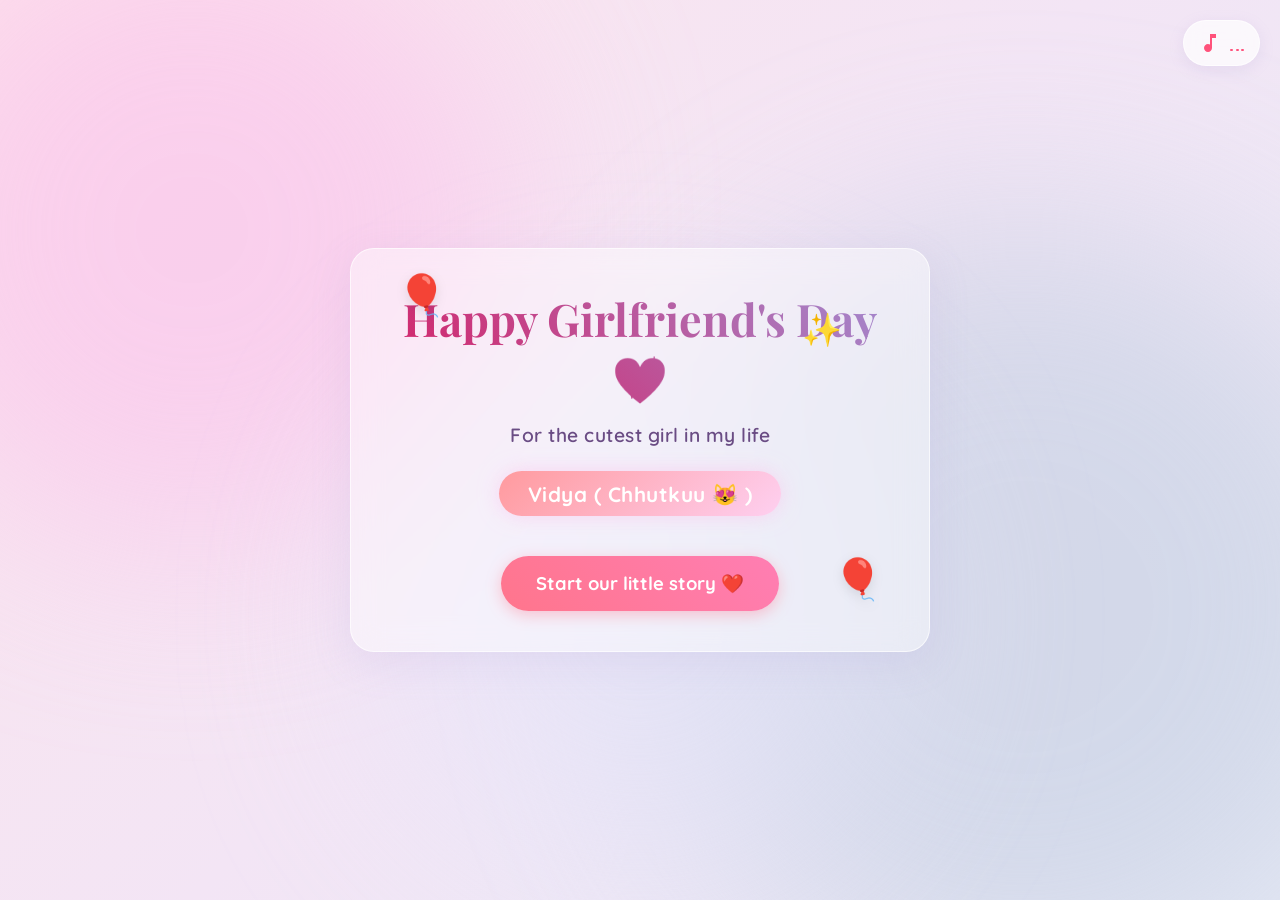
<file: index.html>
<!DOCTYPE html>
<html lang="en">
<head>
    <meta charset="UTF-8">
    <meta name="viewport" content="width=device-width, initial-scale=1.0">
    <title>Happy Girlfriend's Day - Vidya ( Chhutkuu 😻 )</title>
    <!-- Premium Google Fonts -->
    <link rel="preconnect" href="https://fonts.googleapis.com">
    <link rel="preconnect" href="https://fonts.gstatic.com" crossorigin>
    <link href="https://fonts.googleapis.com/css2?family=Caveat:wght@700&family=Playfair+Display:ital,wght@0,400..900;1,400..900&family=Quicksand:wght@400;500;600;700&display=swap" rel="stylesheet">
    <link rel="stylesheet" href="style.css">
</head>
<body>

    <!-- Ambient Dynamic Background Elements -->
    <div class="sky-background">
        <div class="glowing-orb orb-1"></div>
        <div class="glowing-orb orb-2"></div>
        <div class="glowing-orb orb-3"></div>
        <div class="cloud cloud-1"></div>
        <div class="cloud cloud-2"></div>
    </div>

    <!-- Global Floating Particles Container -->
    <div id="particle-container"></div>

    <!-- Celebration Canvas Overlay (Fireworks, Confetti, Rose Petals) -->
    <canvas id="celebration-canvas"></canvas>

    <!-- Music Control Float -->
    <div class="music-control" id="music-btn" title="Toggle Music">
        <div class="music-icon">
            <svg viewBox="0 0 24 24" width="24" height="24">
                <path fill="currentColor" d="M12 3v10.55c-.59-.34-1.27-.55-2-.55-2.21 0-4 1.79-4 4s1.79 4 4 4 4-1.79 4-4V7h4V3h-6z"/>
            </svg>
        </div>
        <div class="music-waves">
            <span></span><span></span><span></span>
        </div>
        <audio id="bg-music" loop preload="auto">
<source src="music.mp3" type="audio/mpeg">
        </audio>
    </div>

    <!-- MAIN INTERACTIVE CONTAINER -->
    <main class="story-container">

        <!-- HOME PAGE -->
        <section class="page-section active" id="home">
            <div class="glass-card main-hero">
                <div class="balloon-wrapper">
                    <!-- CSS Animated Balloons -->
                    <div class="balloon balloon-left">🎈</div>
                    <div class="balloon balloon-right">🎈</div>
                </div>
                <div class="sparkle-spark">✨</div>
                <h1 class="animate-title">Happy Girlfriend's Day 💖</h1>
                <p class="subtitle">For the cutest girl in my life</p>
                <div class="name-badge">Vidya ( Chhutkuu 😻 )</div>
                <button class="btn btn-primary" id="start-story-btn">
                    <span>Start our little story ❤️</span>
                </button>
            </div>
        </section>

        <!-- PAGE 2: STORY CARDS -->
        <section class="page-section" id="story">
            <h2 class="section-title">Our Little Story 🌸</h2>
            <div class="story-grid">
                <div class="glass-card story-card scroll-reveal">
                    <div class="card-icon">🧸</div>
                    <p>Every day with you feels special.</p>
                </div>
                <div class="glass-card story-card scroll-reveal">
                    <div class="card-icon">🌹</div>
                    <p>You always make me smile.</p>
                </div>
                <div class="glass-card story-card scroll-reveal">
                    <div class="card-icon">🎁</div>
                    <p>Thank you for coming into my life.</p>
                </div>
                <div class="glass-card story-card scroll-reveal">
                    <div class="card-icon">🎀</div>
                    <p>I feel lucky to have you.</p>
                </div>
                <div class="glass-card story-card scroll-reveal">
                    <div class="card-icon">💖</div>
                    <p>I never want to lose you.</p>
                </div>
            </div>
            <button class="btn btn-next" data-next="memories">Continue our memory lane 🎶</button>
        </section>

        <!-- PAGE 3: MEMORIES -->
        <section class="page-section" id="memories">
            <h2 class="section-title">Beautiful Memories 🎞️</h2>
            <p class="section-subtitle">Click on each card to open a precious visual chapter</p>
            <div class="memory-grid">
                <!-- Card 1 -->
                <div class="memory-card" data-memory="chat">
                    <div class="memory-card-inner">
                        <div class="memory-front glass-card">
                            <span class="mem-icon">🌸</span>
                            <h3>Our First Chat</h3>
                        </div>
                        <div class="memory-back glass-card">
                            <p>Sparkles of joy ignited! Every word felt like a sweet heartbeat when our journey first crossed pathways.</p>
                        </div>
                    </div>
                </div>
                <!-- Card 2 -->
                <div class="memory-card" data-memory="moment">
                    <div class="memory-card-inner">
                        <div class="memory-front glass-card">
                            <span class="mem-icon">☕</span>
                            <h3>Our Favorite Moment</h3>
                        </div>
                        <div class="memory-back glass-card">
                            <p>Warm cozy giggles, steaming cups, and looking into your magical eyes where time stood completely still.</p>
                        </div>
                    </div>
                </div>
                <!-- Card 3 -->
                <div class="memory-card" data-memory="song">
                    <div class="memory-card-inner">
                        <div class="memory-front glass-card">
                            <span class="mem-icon">🎶</span>
                            <h3>Our Song</h3>
                        </div>
                        <div class="memory-back glass-card">
                            <p>A gentle melody that plays on a loop in my mind whenever your sweet smile dances in my thoughts.</p>
                        </div>
                    </div>
                </div>
                <!-- Card 4 -->
                <div class="memory-card" data-memory="smile">
                    <div class="memory-card-inner">
                        <div class="memory-front glass-card">
                            <span class="mem-icon">💌</span>
                            <h3>My Favourite Smile</h3>
                        </div>
                        <div class="memory-back glass-card">
                            <p>That beautiful wrinkly nose smile of yours that cures all of my stress instantly. It's my home.</p>
                        </div>
                    </div>
                </div>
                <!-- Card 5 -->
                <div class="memory-card" data-memory="sweet">
                    <div class="memory-card-inner">
                        <div class="memory-front glass-card">
                            <span class="mem-icon">🍫</span>
                            <h3>Sweet Memories</h3>
                        </div>
                        <div class="memory-back glass-card">
                            <p>Wrapped in unconditional warmth and shared laughter, like sweet chocolates melting on a perfect rainy afternoon.</p>
                        </div>
                    </div>
                </div>
                <!-- Card 6 -->
                <div class="memory-card" data-memory="forever">
                    <div class="memory-card-inner">
                        <div class="memory-front glass-card">
                            <span class="mem-icon">💕</span>
                            <h3>Forever Together</h3>
                        </div>
                        <div class="memory-back glass-card">
                            <p>Bound by destiny, hand-in-hand, written in the glowing stars. Ready to conquer eternity side by side.</p>
                        </div>
                    </div>
                </div>
            </div>
            <button class="btn btn-next" data-next="reasons">Discover why I love you ✨</button>
        </section>

        <!-- PAGE 4: LOVE REASONS -->
        <section class="page-section" id="reasons">
            <h2 class="section-title">Reasons Why You're My Everything 💕</h2>
            <div class="reasons-grid">
                <div class="reason-card glass-card scroll-reveal">
                    <span class="reason-num">01</span>
                    <h3>Because you care.</h3>
                    <p>You notice the smallest details and wrap me in comforting tenderness when I need it most.</p>
                </div>
                <div class="reason-card glass-card scroll-reveal">
                    <span class="reason-num">02</span>
                    <h3>Because your smile heals everything.</h3>
                    <p>No matter how heavy my day feels, one spark of your laughter makes everything light again.</p>
                </div>
                <div class="reason-card glass-card scroll-reveal">
                    <span class="reason-num">03</span>
                    <h3>Because you make ordinary days beautiful.</h3>
                    <p>Even lazy conversations feel like magical adventures when I have you beside me.</p>
                </div>
                <div class="reason-card glass-card scroll-reveal">
                    <span class="reason-num">04</span>
                    <h3>Because you understand me.</h3>
                    <p>You read my silence and look straight into my soul with unwavering support and kindness.</p>
                </div>
                <div class="reason-card glass-card scroll-reveal">
                    <span class="reason-num">05</span>
                    <h3>Because you are my peace.</h3>
                    <p>In this chaotic universe, you're the quiet haven where my heart can finally rest safely.</p>
                </div>
                <div class="reason-card glass-card scroll-reveal">
                    <span class="reason-num">06</span>
                    <h3>Because you're my favorite person.</h3>
                    <p>Simply being in your orbit is the greatest blessing. I choose you over and over again.</p>
                </div>
            </div>
            <button class="btn btn-next" data-next="scratch">Reveal some secret notes 💌</button>
        </section>

        <!-- PAGE 5: SCRATCH CARDS -->
        <section class="page-section" id="scratch">
            <h2 class="section-title">Scratch Your Secret Notes 🪄</h2>
            <p class="section-subtitle">Gently scratch each card with your finger or cursor to unlock a sweet surprise!</p>
            <div class="scratch-grid">
                <!-- Scratch 1 -->
                <div class="scratch-card-container glass-card">
                    <div class="scratch-content">You're adorable ❤️</div>
                    <canvas class="scratch-canvas" data-message="You're adorable ❤️"></canvas>
                </div>
                <!-- Scratch 2 -->
                <div class="scratch-card-container glass-card">
                    <div class="scratch-content">I miss you 🥺</div>
                    <canvas class="scratch-canvas" data-message="I miss you 🥺"></canvas>
                </div>
                <!-- Scratch 3 -->
                <div class="scratch-card-container glass-card">
                    <div class="scratch-content">You're my safe place 💕</div>
                    <canvas class="scratch-canvas" data-message="You're my safe place 💕"></canvas>
                </div>
                <!-- Scratch 4 -->
                <div class="scratch-card-container glass-card">
                    <div class="scratch-content">Forever us 🌸</div>
                    <canvas class="scratch-canvas" data-message="Forever us 🌸"></canvas>
                </div>
                <!-- Scratch 5 -->
                <div class="scratch-card-container glass-card">
                    <div class="scratch-content">You complete me 💖</div>
                    <canvas class="scratch-canvas" data-message="You complete me 💖"></canvas>
                </div>
                <!-- Scratch 6 -->
                <div class="scratch-card-container glass-card">
                    <div class="scratch-content">Always yours 😚</div>
                    <canvas class="scratch-canvas" data-message="Always yours 😚"></canvas>
                </div>
            </div>
            <button class="btn btn-next" data-next="quiz">Let's play a cute quiz! 🧠</button>
        </section>

        <!-- PAGE 6: CUTE LOVE QUIZ -->
        <section class="page-section" id="quiz">
            <h2 class="section-title">The Sweetness Test 🥰</h2>
            <div class="quiz-container glass-card">
                <!-- Question 1 -->
                <div class="quiz-step active" id="q1">
                    <h3>Question 1: Who is the absolute cutest?</h3>
                    <div class="quiz-options">
                        <button class="btn option-btn wrong-opt">Me</button>
                        <button class="btn option-btn correct-opt" data-target="q1">Vidya 😻</button>
                    </div>
                </div>
                <!-- Question 2 -->
                <div class="quiz-step" id="q2">
                    <h3>Question 2: Who loves whom more?</h3>
                    <div class="quiz-options">
                        <button class="btn option-btn correct-opt" data-target="q2">Both infinitely ❤️</button>
                    </div>
                </div>
            </div>
            <div class="quiz-status" id="quiz-msg"></div>
            <button class="btn btn-next hidden" id="quiz-next-btn" data-next="countdown">Let's see our timeline 🕰️</button>
        </section>

        <!-- PAGE 7: COUNTDOWN -->
        <section class="page-section" id="countdown">
            <h2 class="section-title">Every Moment Counts ⏳</h2>
            <div class="glass-card count-container">
                <div class="live-date-header" id="current-date">Today's Date</div>
                <div class="timer-display">
                    <span id="timer-live">Calculating precious moments...</span>
                </div>
                <p class="timeline-text">Another beautiful day with<br><strong class="highlight">Vidya ( Chhutkuu 😻 )</strong></p>
                <div class="pulsing-heart-inline">💖</div>
            </div>
            <button class="btn btn-next" data-next="special-heart">Enter our crystal temple ✨</button>
        </section>

        <!-- PAGE 8: SPECIAL SECTION (CRYSTAL HEART) -->
        <section class="page-section" id="special-heart">
            <div class="crystal-sanctuary">
                <div class="crystal-heart-wrapper">
                    <!-- Glass crystal beating heart -->
                    <div class="crystal-heart animate-heart">
                        <svg viewBox="0 0 100 100" class="heart-svg">
                            <path d="M50 88.3L15.3 53.6C5.4 43.7 5.4 27.7 15.3 17.8c9.9-9.9 25.9-9.9 35.8 0L50 19l-1.1-1.2c9.9-9.9 25.9-9.9 35.8 0 9.9 9.9 9.9 25.9 0 35.8L50 88.3z" fill="url(#crystalGrad)" filter="url(#glow)"/>
                            <defs>
                                <linearGradient id="crystalGrad" x1="0%" y1="0%" x2="100%" y2="100%">
                                    <stop offset="0%" stop-color="#ffb6c1" stop-opacity="0.9" />
                                    <stop offset="50%" stop-color="#e0b0ff" stop-opacity="0.85" />
                                    <stop offset="100%" stop-color="#dda0dd" stop-opacity="0.9" />
                                </linearGradient>
                                <filter id="glow" x="-20%" y="-20%" width="140%" height="140%">
                                    <feGaussianBlur stdDeviation="5" result="blur" />
                                    <feComposite in="SourceGraphic" in2="blur" operator="over" />
                                </filter>
                            </defs>
                        </svg>
                        <div class="crystal-text">
                            <div class="c-heart">❤️</div>
                            <div class="c-name">ANKIT</div>
                            <div class="c-symbol">∞</div>
                            <div class="c-name">VIDYA</div>
                            <div class="c-heart">❤️</div>
                        </div>
                    </div>
                </div>
                <h3 class="crystal-title">Made For Each Other ✨</h3>
                <p class="crystal-subtitle">Weaved inside stellar stars and bound together by time.</p>
                <button class="btn btn-primary btn-next" id="final-gate-btn" data-next="final">Open my final promise 💖</button>
            </div>
        </section>

        <!-- PAGE 9: FINAL PAGE -->
        <section class="page-section" id="final">
            <div class="glass-card final-card">
                <div class="beating-final-heart">💝</div>
                
                <h2 class="recipient-name">Vidya ( Chhutkuu 😻 )</h2>
                
                <div class="final-letter">
                    <p>Thank you for making my life so beautiful.</p>
                    <p class="highlight">Happy Girlfriend's Day ❤️</p>
                    <div class="promises">
                        <div class="promise-item">🤝 I promise to always care for you.</div>
                        <div class="promise-item">😊 I promise to always make you smile.</div>
                        <div class="promise-item">🧗 I promise to always stand beside you.</div>
                    </div>
                </div>

                <div class="glowing-declaration">
                    <h1 class="glow-text">LOVE YOU BACHCHAA 😚😻</h1>
                    <p class="forever-tag">Forever Yours ❤️</p>
                </div>

                <div class="signature-container">
                    <svg viewBox="0 0 300 100" class="signature-svg">
                        <text x="50%" y="50%" dominant-baseline="middle" text-anchor="middle" class="signature-text">— Ankit ❤️</text>
                    </svg>
                </div>

                <button class="btn btn-secondary" id="replay-btn">Replay Our Story 🔄</button>
            </div>
        </section>

    </main>

    <script src="script.js"></script>
</body>
</html>
</file>
<file: style.css>
/* Custom Properties & Reset */
:root {
    --primary-pink: #fbc2eb;
    --soft-lavender: #e6e6fa;
    --deep-purple: #a18cd1;
    --white: #ffffff;
    --glass-bg: rgba(255, 255, 255, 0.45);
    --glass-border: rgba(255, 255, 255, 0.65);
    --text-color: #4a3e56;
    --accent-red: #ff4081;
    --glow-shadow: 0 0 20px rgba(251, 194, 235, 0.6);
}

* {
    box-sizing: border-box;
    margin: 0;
    padding: 0;
    -webkit-tap-highlight-color: transparent;
}

body {
    font-family: 'Quicksand', sans-serif;
    color: var(--text-color);
    background-color: #f7ecf7;
    overflow-x: hidden;
    overflow-y: auto;
    min-height: 100vh;
}

/* Base Ambient Background */
.sky-background {
    position: fixed;
    top: 0;
    left: 0;
    width: 100%;
    height: 100%;
    z-index: -3;
    overflow: hidden;
    background: linear-gradient(135deg, #fce4ec 0%, #f3e5f5 50%, #e8eaf6 100%);
}

.glowing-orb {
    position: absolute;
    border-radius: 50%;
    filter: blur(100px);
    opacity: 0.6;
    animation: orbFloat 25s infinite ease-in-out alternate;
}

.orb-1 {
    top: -10%;
    left: -10%;
    width: 50vw;
    height: 50vw;
    background: var(--primary-pink);
}

.orb-2 {
    bottom: -10%;
    right: -10%;
    width: 60vw;
    height: 60vw;
    background: #c3cfe2;
    animation-delay: -5s;
}

.orb-3 {
    top: 40%;
    left: 30%;
    width: 40vw;
    height: 40vw;
    background: var(--soft-lavender);
    animation-delay: -10s;
}

/* CSS Clouds & Floating Elements */
.cloud {
    position: absolute;
    background: rgba(255, 255, 255, 0.7);
    border-radius: 100px;
    filter: blur(8px);
    opacity: 0.8;
}

.cloud-1 {
    width: 200px;
    height: 60px;
    top: 15%;
    left: -220px;
    animation: cloudMove 40s infinite linear;
}

.cloud-2 {
    width: 150px;
    height: 45px;
    top: 60%;
    right: -180px;
    animation: cloudMoveRev 35s infinite linear;
    animation-delay: -10s;
}

/* Global Floating Particle container & Elements */
#particle-container {
    position: fixed;
    top: 0;
    left: 0;
    width: 100vw;
    height: 100vh;
    pointer-events: none;
    z-index: -1;
    overflow: hidden;
}

.floating-particle {
    position: absolute;
    pointer-events: none;
    animation: driftUp 10s infinite linear;
    opacity: 0;
    user-select: none;
}

/* Canvas overlay for fireworks/confetti */
#celebration-canvas {
    position: fixed;
    top: 0;
    left: 0;
    width: 100%;
    height: 100%;
    pointer-events: none;
    z-index: 100;
}

/* Glassmorphism Styling */
.glass-card {
    background: var(--glass-bg);
    backdrop-filter: blur(15px);
    -webkit-backdrop-filter: blur(15px);
    border: 1px solid var(--glass-border);
    border-radius: 24px;
    box-shadow: 0 10px 40px 0 rgba(161, 140, 209, 0.15);
    padding: 2.5rem 2rem;
    transition: transform 0.4s cubic-bezier(0.175, 0.885, 0.32, 1.275), box-shadow 0.4s;
}

.glass-card:hover {
    transform: translateY(-5px);
    box-shadow: 0 15px 45px 0 rgba(161, 140, 209, 0.25);
}

/* Navigation / Page Sections Setup */
.story-container {
    max-width: 800px;
    margin: 0 auto;
    padding: 20px;
    position: relative;
    z-index: 2;
    min-height: 100vh;
    display: flex;
    flex-direction: column;
    justify-content: center;
}

.page-section {
    display: none;
    opacity: 0;
    transform: scale(0.97) translateY(20px);
    transition: opacity 0.8s ease, transform 0.8s cubic-bezier(0.16, 1, 0.3, 1);
    padding: 4rem 1rem;
    width: 100%;
    min-height: 80vh;
    flex-direction: column;
    justify-content: center;
    align-items: center;
}

.page-section.active {
    display: flex;
    opacity: 1;
    transform: scale(1) translateY(0);
}

/* Headings & Typography */
h1, h2, h3 {
    font-family: 'Playfair Display', Georgia, serif;
    font-weight: 700;
    text-align: center;
}

.section-title {
    font-size: 2.2rem;
    color: #5c3d75;
    margin-bottom: 0.5rem;
    text-shadow: 1px 1px 2px rgba(255,255,255,0.8);
    position: relative;
}

.section-subtitle {
    font-size: 0.95rem;
    text-align: center;
    margin-bottom: 2rem;
    color: #7b6294;
    font-weight: 500;
}

/* Home Section */
.main-hero {
    position: relative;
    text-align: center;
    overflow: hidden;
    width: 100%;
    max-width: 580px;
    margin: auto;
}

.animate-title {
    font-size: 2.8rem;
    background: linear-gradient(45deg, #d81b60, #a18cd1);
    -webkit-background-clip: text;
    -webkit-text-fill-color: transparent;
    margin-bottom: 1rem;
    animation: textPulse 4s infinite alternate;
}

.subtitle {
    font-size: 1.2rem;
    font-weight: 600;
    letter-spacing: 0.5px;
    margin-bottom: 1.5rem;
    color: #6a4c84;
}

.name-badge {
    background: linear-gradient(135deg, #ff9a9e 0%, #fecfef 99%, #fecfef 100%);
    color: #ffffff;
    display: inline-block;
    padding: 0.6rem 1.8rem;
    font-size: 1.3rem;
    font-weight: 700;
    border-radius: 50px;
    box-shadow: var(--glow-shadow);
    margin-bottom: 2.5rem;
    letter-spacing: 0.5px;
}

/* Balloon Animation Elements */
.balloon-wrapper {
    position: absolute;
    top: 0;
    left: 0;
    width: 100%;
    height: 100%;
    pointer-events: none;
    z-index: 1;
}

.balloon {
    position: absolute;
    font-size: 2.5rem;
    filter: drop-shadow(0 4px 6px rgba(0,0,0,0.1));
}

.balloon-left {
    top: 5%;
    left: 8%;
    animation: balloonFloatLeft 6s infinite ease-in-out alternate;
}

.balloon-right {
    bottom: 12%;
    right: 8%;
    animation: balloonFloatRight 7s infinite ease-in-out alternate;
}

.sparkle-spark {
    position: absolute;
    font-size: 2rem;
    top: 15%;
    right: 15%;
    animation: heartBeat 2s infinite alternate;
}

/* Premium Buttons Styling */
.btn {
    position: relative;
    display: inline-flex;
    align-items: center;
    justify-content: center;
    padding: 1rem 2.2rem;
    font-size: 1.05rem;
    font-weight: 700;
    font-family: 'Quicksand', sans-serif;
    color: #fff;
    background: linear-gradient(45deg, #ff758c 0%, #ff7eb3 100%);
    border: none;
    border-radius: 50px;
    cursor: pointer;
    overflow: hidden;
    outline: none;
    box-shadow: 0 4px 15px rgba(255, 117, 140, 0.4);
    transition: all 0.3s cubic-bezier(0.25, 0.8, 0.25, 1);
    z-index: 2;
}

.btn span {
    z-index: 3;
    position: relative;
}

.btn::before {
    content: '';
    position: absolute;
    top: 50%;
    left: 50%;
    width: 0;
    height: 0;
    background: rgba(255, 255, 255, 0.3);
    border-radius: 50%;
    transform: translate(-50%, -50%);
    transition: width 0.6s, height 0.6s;
    z-index: 1;
}

.btn:active::before {
    width: 300px;
    height: 300px;
}

.btn:hover {
    transform: scale(1.04);
    box-shadow: 0 8px 25px rgba(255, 117, 140, 0.6);
}

.btn-primary {
    font-size: 1.15rem;
}

.btn-next {
    margin-top: 3rem;
    background: linear-gradient(45deg, #a18cd1 0%, #fbc2eb 100%);
    box-shadow: 0 4px 15px rgba(161, 140, 209, 0.4);
}

.btn-next:hover {
    box-shadow: 0 8px 25px rgba(161, 140, 209, 0.6);
}

.btn-secondary {
    background: linear-gradient(135deg, #f5f7fa 0%, #c3cfe2 100%);
    color: #4a3e56;
    box-shadow: 0 4px 15px rgba(0,0,0,0.05);
}

.btn-secondary:hover {
    box-shadow: 0 8px 25px rgba(0,0,0,0.1);
}

.hidden {
    display: none !important;
}

/* Page 2: Story Cards styling */
.story-grid {
    display: flex;
    flex-direction: column;
    gap: 1.5rem;
    width: 100%;
    max-width: 500px;
}

.story-card {
    display: flex;
    align-items: center;
    gap: 1.5rem;
    padding: 1.5rem;
}

.card-icon {
    font-size: 2rem;
    flex-shrink: 0;
    animation: iconWiggle 3s infinite alternate;
}

.story-card p {
    font-size: 1.1rem;
    font-weight: 600;
    line-height: 1.4;
    color: #5c3d75;
}

/* Page 3: Memory Cards flipping */
.memory-grid {
    display: grid;
    grid-template-columns: repeat(auto-fit, minmax(220px, 1fr));
    gap: 1.5rem;
    width: 100%;
    perspective: 1000px;
}

.memory-card {
    height: 180px;
    cursor: pointer;
    position: relative;
    transition: transform 0.6s cubic-bezier(0.175, 0.885, 0.32, 1.275);
}

.memory-card-inner {
    position: absolute;
    width: 100%;
    height: 100%;
    transform-style: preserve-3d;
    transition: transform 0.8s cubic-bezier(0.4, 0, 0.2, 1);
}

.memory-card.flipped .memory-card-inner {
    transform: rotateY(180deg);
}

.memory-front, .memory-back {
    position: absolute;
    width: 100%;
    height: 100%;
    -webkit-backface-visibility: hidden;
    backface-visibility: hidden;
    display: flex;
    flex-direction: column;
    justify-content: center;
    align-items: center;
    text-align: center;
    padding: 1rem;
}

.memory-front h3 {
    font-size: 1.15rem;
    color: #5c3d75;
    margin-top: 0.5rem;
}

.mem-icon {
    font-size: 2.5rem;
}

.memory-back {
    transform: rotateY(180deg);
    background: linear-gradient(135deg, rgba(254, 207, 239, 0.8), rgba(254, 239, 207, 0.8));
    display: flex;
    justify-content: center;
    align-items: center;
}

.memory-back p {
    font-size: 0.95rem;
    font-weight: 600;
    line-height: 1.5;
    color: #4a3e56;
}

/* Page 4: Reasons Page Grid */
.reasons-grid {
    display: grid;
    grid-template-columns: repeat(auto-fit, minmax(240px, 1fr));
    gap: 1.5rem;
    width: 100%;
}

.reason-card {
    position: relative;
    padding: 2.2rem 1.5rem 1.5rem;
}

.reason-num {
    position: absolute;
    top: 10px;
    right: 15px;
    font-size: 2rem;
    font-weight: 800;
    font-family: 'Playfair Display', Georgia, serif;
    color: rgba(255, 117, 140, 0.2);
}

.reason-card h3 {
    font-size: 1.2rem;
    color: #5c3d75;
    text-align: left;
    margin-bottom: 0.5rem;
}

.reason-card p {
    font-size: 0.95rem;
    line-height: 1.5;
    color: #645377;
    font-weight: 500;
}

/* Page 5: Scratch Cards CSS */
.scratch-grid {
    display: grid;
    grid-template-columns: repeat(auto-fit, minmax(180px, 1fr));
    gap: 1.2rem;
    width: 100%;
}

.scratch-card-container {
    position: relative;
    height: 130px;
    padding: 0;
    border-radius: 16px;
    overflow: hidden;
    user-select: none;
}

.scratch-content {
    position: absolute;
    top: 0;
    left: 0;
    width: 100%;
    height: 100%;
    display: flex;
    justify-content: center;
    align-items: center;
    text-align: center;
    font-size: 1.1rem;
    font-weight: 700;
    color: #b13a69;
    background: #ffecf2;
    padding: 10px;
}

.scratch-canvas {
    position: absolute;
    top: 0;
    left: 0;
    width: 100%;
    height: 100%;
    cursor: grab;
    touch-action: none;
}

.scratch-canvas:active {
    cursor: grabbing;
}

/* Page 6: Quiz Styling */
.quiz-container {
    width: 100%;
    max-width: 500px;
    min-height: 250px;
    display: flex;
    justify-content: center;
    align-items: center;
}

.quiz-step {
    display: none;
    width: 100%;
    flex-direction: column;
    align-items: center;
    text-align: center;
}

.quiz-step.active {
    display: flex;
}

.quiz-step h3 {
    font-size: 1.4rem;
    color: #5c3d75;
    margin-bottom: 1.5rem;
    line-height: 1.4;
}

.quiz-options {
    display: flex;
    flex-direction: column;
    gap: 1rem;
    width: 100%;
}

.option-btn {
    background: #ffffff;
    color: #5c3d75;
    border: 1px solid var(--glass-border);
    box-shadow: 0 4px 10px rgba(0,0,0,0.03);
    padding: 1rem 1.5rem;
    border-radius: 15px;
    transition: all 0.2s;
    font-weight: 600;
}

.option-btn:hover {
    background: var(--soft-lavender);
    transform: translateY(-2px);
    box-shadow: 0 6px 15px rgba(161, 140, 209, 0.15);
}

.quiz-status {
    margin-top: 1.5rem;
    font-size: 1.2rem;
    font-weight: 700;
    min-height: 1.5rem;
    text-align: center;
}

/* Page 7: Countdown Styling */
.count-container {
    width: 100%;
    max-width: 500px;
    text-align: center;
    padding: 2.5rem 1.5rem;
}

.live-date-header {
    font-size: 1.2rem;
    font-weight: 700;
    color: #5c3d75;
    margin-bottom: 1.5rem;
    background: rgba(255,255,255,0.4);
    padding: 0.5rem 1rem;
    border-radius: 50px;
    display: inline-block;
}

.timer-display {
    font-size: 1.5rem;
    font-weight: 800;
    background: linear-gradient(135deg, #d81b60, #a18cd1);
    -webkit-background-clip: text;
    -webkit-text-fill-color: transparent;
    margin-bottom: 1.5rem;
    line-height: 1.4;
}

.timeline-text {
    font-size: 1.1rem;
    font-weight: 500;
    color: #4a3e56;
    line-height: 1.6;
}

.timeline-text .highlight {
    font-size: 1.3rem;
    font-weight: 800;
    color: #a18cd1;
}

.pulsing-heart-inline {
    font-size: 3rem;
    margin-top: 1.5rem;
    animation: heartBeat 1.2s infinite ease-in-out;
}

/* Page 8: Special Section (Crystal Heart) */
.crystal-sanctuary {
    text-align: center;
    width: 100%;
    max-width: 500px;
}

.crystal-heart-wrapper {
    position: relative;
    width: 260px;
    height: 260px;
    margin: 0 auto 2rem;
    display: flex;
    align-items: center;
    justify-content: center;
}

.crystal-heart {
    position: relative;
    width: 100%;
    height: 100%;
    display: flex;
    align-items: center;
    justify-content: center;
}

.heart-svg {
    position: absolute;
    width: 100%;
    height: 100%;
    filter: drop-shadow(0 0 25px rgba(255, 117, 140, 0.4));
}

.crystal-text {
    position: relative;
    z-index: 10;
    text-align: center;
    display: flex;
    flex-direction: column;
    align-items: center;
    justify-content: center;
    color: #4c1130;
}

.c-name {
    font-size: 1.5rem;
    font-weight: 900;
    letter-spacing: 2px;
}

.c-symbol {
    font-size: 2.2rem;
    line-height: 1;
    margin: 4px 0;
    animation: textPulse 2s infinite alternate;
}

.c-heart {
    font-size: 1.2rem;
}

.crystal-title {
    font-size: 2rem;
    background: linear-gradient(45deg, #d81b60, #a18cd1);
    -webkit-background-clip: text;
    -webkit-text-fill-color: transparent;
    margin-bottom: 0.5rem;
}

.crystal-subtitle {
    font-size: 1rem;
    color: #645377;
    margin-bottom: 2rem;
    font-weight: 500;
}

/* Page 9: Final Page */
.final-card {
    text-align: center;
    width: 100%;
    max-width: 560px;
    margin: auto;
    position: relative;
    padding: 3rem 2rem;
}

.beating-final-heart {
    font-size: 4rem;
    margin-bottom: 1.5rem;
    animation: heartBeat 1s infinite alternate;
}

.recipient-name {
    font-size: 2.4rem;
    background: linear-gradient(45deg, #ff4081, #a18cd1);
    -webkit-background-clip: text;
    -webkit-text-fill-color: transparent;
    margin-bottom: 1rem;
}

.final-letter {
    margin-bottom: 2rem;
}

.final-letter p {
    font-size: 1.1rem;
    line-height: 1.6;
    margin-bottom: 0.8rem;
    font-weight: 500;
}

.final-letter .highlight {
    font-size: 1.4rem;
    font-weight: 800;
    color: #e91e63;
}

.promises {
    text-align: left;
    max-width: 380px;
    margin: 1.5rem auto;
    background: rgba(255, 255, 255, 0.4);
    border-radius: 16px;
    padding: 1.2rem;
    display: flex;
    flex-direction: column;
    gap: 0.8rem;
    box-shadow: inset 0 2px 4px rgba(0,0,0,0.03);
}

.promise-item {
    font-size: 1rem;
    font-weight: 600;
    color: #5c3d75;
}

.glowing-declaration {
    margin-top: 2rem;
    margin-bottom: 1rem;
}

.glow-text {
    font-size: 2.2rem;
    font-weight: 900;
    color: #ff3366;
    text-shadow: 0 0 20px rgba(255, 51, 102, 0.4);
    letter-spacing: 0.5px;
    animation: glowAnimation 1.5s infinite alternate;
}

.forever-tag {
    font-size: 1.4rem;
    font-weight: 700;
    color: #4a3e56;
    margin-top: 0.5rem;
}

/* Signature CSS Animation styling */
.signature-container {
    width: 100%;
    height: 70px;
    margin: 1rem auto 2.5rem;
    display: flex;
    justify-content: center;
    align-items: center;
}

.signature-svg {
    width: 250px;
    height: 100%;
}

.signature-text {
    font-family: 'Caveat', cursive;
    font-size: 3rem;
    fill: #ff3366;
    opacity: 0;
    animation: signDraw 3s forwards ease-in-out;
}

/* Music floating controller styling */
.music-control {
    position: fixed;
    top: 20px;
    right: 20px;
    z-index: 1000;
    background: rgba(255, 255, 255, 0.7);
    border: 1.5px solid var(--glass-border);
    backdrop-filter: blur(8px);
    padding: 10px 14px;
    border-radius: 40px;
    cursor: pointer;
    display: flex;
    align-items: center;
    gap: 8px;
    box-shadow: 0 4px 15px rgba(161,140,209,0.15);
    user-select: none;
    transition: all 0.3s;
}

.music-control:hover {
    transform: scale(1.05);
    background: rgba(255, 255, 255, 0.9);
}

.music-icon {
    color: #ff527b;
    display: flex;
    align-items: center;
}

.music-waves {
    display: flex;
    align-items: flex-end;
    gap: 2.5px;
    height: 15px;
    width: 15px;
}

.music-waves span {
    display: block;
    width: 3px;
    height: 2px;
    background-color: #ff527b;
    border-radius: 4px;
    transition: transform 0.3s;
}

.music-control.playing .music-waves span {
    animation: bounceWave 0.8s infinite ease-in-out alternate;
}

.music-control.playing .music-waves span:nth-child(2) {
    animation-delay: 0.25s;
}

.music-control.playing .music-waves span:nth-child(3) {
    animation-delay: 0.5s;
}

/* Base Scroll Reveal Animation rules */
.scroll-reveal {
    opacity: 0;
    transform: translateY(30px);
    transition: opacity 0.8s ease, transform 0.8s ease;
}

.scroll-reveal.revealed {
    opacity: 1;
    transform: translateY(0);
}

/* Custom Keyframe Animations */
@keyframes orbFloat {
    0% { transform: translate(0, 0) scale(1); }
    50% { transform: translate(40px, -60px) scale(1.15); }
    100% { transform: translate(-30px, 30px) scale(0.9); }
}

@keyframes cloudMove {
    0% { transform: translateX(0); }
    100% { transform: translateX(calc(100vw + 420px)); }
}

@keyframes cloudMoveRev {
    0% { transform: translateX(0); }
    100% { transform: translateX(calc(-100vw - 380px)); }
}

@keyframes driftUp {
    0% {
        transform: translateY(110vh) translateX(0) rotate(0deg);
        opacity: 0;
    }
    10% { opacity: 0.75; }
    90% { opacity: 0.75; }
    100% {
        transform: translateY(-10vh) translateX(50px) rotate(360deg);
        opacity: 0;
    }
}

@keyframes balloonFloatLeft {
    0% { transform: translateY(0) rotate(-5deg); }
    100% { transform: translateY(-15px) rotate(5deg); }
}

@keyframes balloonFloatRight {
    0% { transform: translateY(0) rotate(5deg); }
    100% { transform: translateY(-20px) rotate(-5deg); }
}

@keyframes textPulse {
    0% { filter: drop-shadow(0 2px 4px rgba(255,117,140,0.1)); }
    100% { filter: drop-shadow(0 5px 12px rgba(255,117,140,0.4)); }
}

@keyframes heartBeat {
    0% { transform: scale(1); }
    15% { transform: scale(1.06); }
    30% { transform: scale(0.97); }
    45% { transform: scale(1.08); }
    70% { transform: scale(1); }
    100% { transform: scale(1); }
}

@keyframes animate-heart {
    0% { transform: scale(1); }
    100% { transform: scale(1.05); }
}

@keyframes iconWiggle {
    0% { transform: rotate(-8deg) scale(1); }
    100% { transform: rotate(8deg) scale(1.1); }
}

@keyframes glowAnimation {
    0% { text-shadow: 0 0 10px rgba(255, 51, 102, 0.4), 0 0 20px rgba(255, 51, 102, 0.2); }
    100% { text-shadow: 0 0 25px rgba(255, 51, 102, 0.8), 0 0 40px rgba(255, 51, 102, 0.4); }
}

@keyframes signDraw {
    0% { opacity: 0; transform: scale(0.85); }
    100% { opacity: 1; transform: scale(1); }
}

@keyframes bounceWave {
    0% { transform: scaleY(1); }
    100% { transform: scaleY(5); }
}

/* Responsive Breakpoints */
@media (max-width: 600px) {
    .story-container {
        padding: 12px;
    }
    .page-section {
        padding: 2.5rem 0.5rem;
    }
    .section-title {
        font-size: 1.8rem;
    }
    .animate-title {
        font-size: 2.1rem;
    }
    .name-badge {
        font-size: 1.1rem;
        padding: 0.5rem 1.4rem;
    }
    .glass-card {
        padding: 1.8rem 1.2rem;
    }
    .reasons-grid {
        grid-template-columns: 1fr;
    }
    .memory-grid {
        grid-template-columns: 1fr 1fr;
        gap: 10px;
    }
    .memory-card {
        height: 140px;
    }
    .scratch-grid {
        grid-template-columns: 1fr 1fr;
        gap: 10px;
    }
    .scratch-card-container {
        height: 110px;
    }
    .glow-text {
        font-size: 1.6rem;
    }
}
</file>
